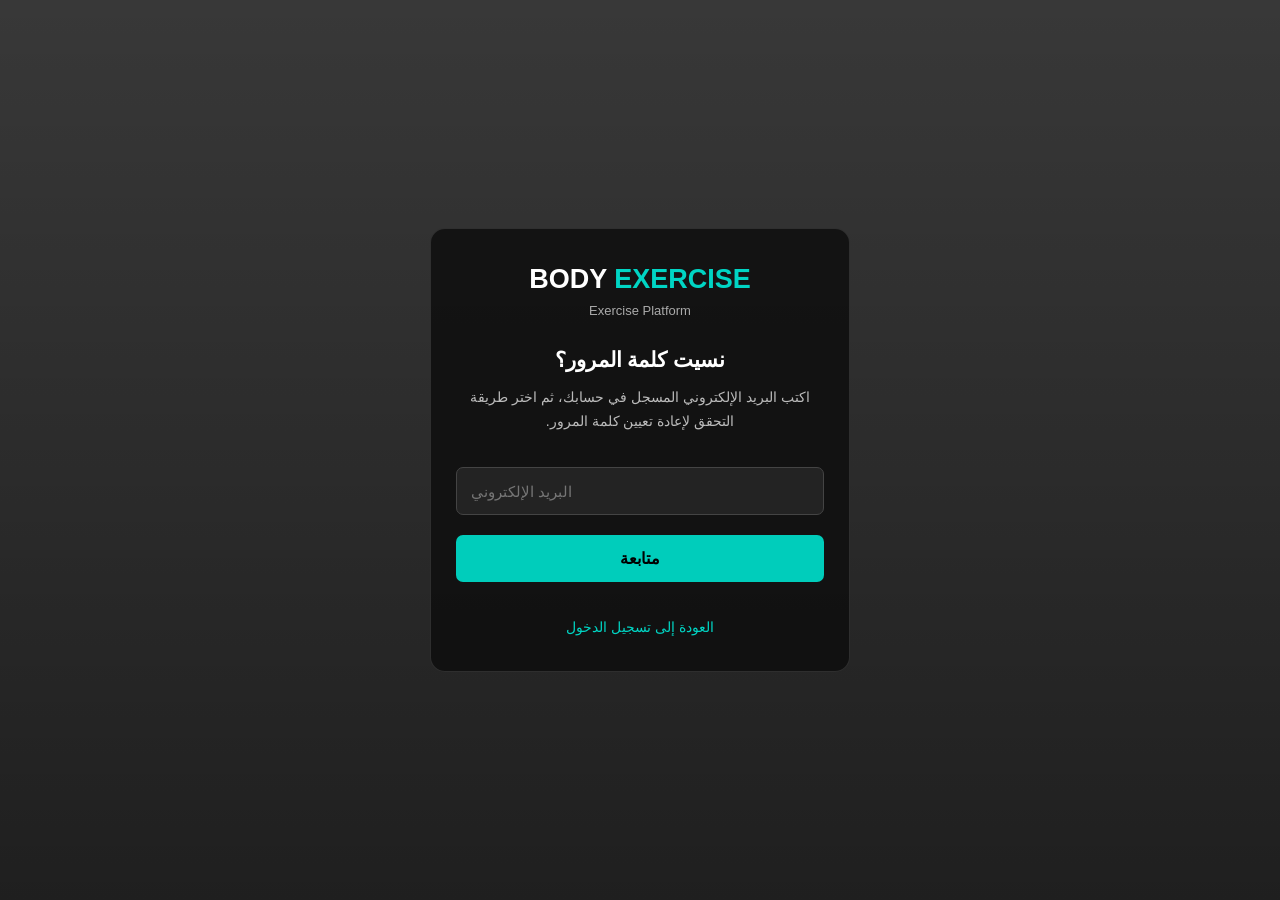
<file: forgot-password.html>
<!DOCTYPE html>
<html lang="ar" dir="rtl">
<head>
  <meta charset="UTF-8">
  <meta name="viewport" content="width=device-width, initial-scale=1.0">
  <title>نسيت كلمة المرور | BODY EXERCISE</title>

  <style>
    * {
      box-sizing: border-box;
      font-family: Arial, sans-serif;
    }

    body {
      margin: 0;
      min-height: 100vh;
      display: flex;
      align-items: center;
      justify-content: center;
      padding: 20px;
      background:
        linear-gradient(rgba(0,0,0,.78), rgba(0,0,0,.88)),
        url("https://raw.githubusercontent.com/hozifaelghapour9-prog/Body-exercise-/main/body-exersice-gym-exact.jpg")
        center/cover fixed;
      color: white;
    }

    .container {
      width: 100%;
      max-width: 420px;
      padding: 35px 25px;
      background: rgba(15,15,15,.88);
      border: 1px solid rgba(255,255,255,.12);
      border-radius: 15px;
      text-align: center;
    }

    .brand {
      direction: ltr;
      font-size: 27px;
      font-weight: bold;
      margin-bottom: 8px;
    }

    .brand span {
      color: #00d5c4;
    }

    .subtitle {
      color: #aaa;
      font-size: 13px;
      margin-bottom: 30px;
    }

    h2 {
      font-size: 21px;
      margin-bottom: 12px;
    }

    p {
      color: #bbb;
      line-height: 1.7;
      font-size: 14px;
    }

    input {
      width: 100%;
      height: 48px;
      margin-top: 20px;
      padding: 0 14px;
      border: 1px solid #444;
      border-radius: 7px;
      outline: none;
      background: rgba(255,255,255,.07);
      color: white;
      font-size: 15px;
      direction: ltr;
      text-align: left;
    }

    input:focus {
      border-color: #00d5c4;
    }

    button {
      width: 100%;
      height: 47px;
      margin-top: 20px;
      border: none;
      border-radius: 7px;
      background: #00cdbb;
      color: #000;
      font-size: 16px;
      font-weight: bold;
      cursor: pointer;
    }

    button:disabled {
      opacity: .6;
      cursor: not-allowed;
    }

    .back {
      display: inline-block;
      margin-top: 22px;
      color: #00d5c4;
      text-decoration: none;
      font-size: 14px;
    }

    #message {
      margin-top: 15px;
      font-size: 13px;
      line-height: 1.6;
    }

    .error {
      color: #ff7777;
    }
  </style>
</head>

<body>
  <div class="container">

    <div class="brand">BODY <span>EXERCISE</span></div>
    <div class="subtitle">Exercise Platform</div>

    <h2>نسيت كلمة المرور؟</h2>

    <p>
      اكتب البريد الإلكتروني المسجل في حسابك،
      ثم اختر طريقة التحقق لإعادة تعيين كلمة المرور.
    </p>

    <input
      id="email"
      type="email"
      placeholder="البريد الإلكتروني"
      autocomplete="email"
    >

    <button id="continueBtn">متابعة</button>

    <div id="message"></div>

    <a class="back" href="login.html">العودة إلى تسجيل الدخول</a>

  </div>

  <script>
    const emailInput = document.getElementById("email");
    const continueBtn = document.getElementById("continueBtn");
    const messageBox = document.getElementById("message");

    function showMessage(message, isError = false) {
      messageBox.textContent = message;
      messageBox.className = isError ? "error" : "";
    }

    continueBtn.addEventListener("click", () => {
      const email = emailInput.value.trim().toLowerCase();

      if (!email) {
        showMessage("من فضلك اكتب البريد الإلكتروني.", true);
        return;
      }

      if (!/^[^\s@]+@[^\s@]+\.[^\s@]+$/.test(email)) {
        showMessage("اكتب بريدًا إلكترونيًا صحيحًا.", true);
        return;
      }

      sessionStorage.setItem("reset_phone_email", email);
      sessionStorage.removeItem("reset_email");
      sessionStorage.removeItem("reset_verified");
      sessionStorage.removeItem("reset_method");

      location.href = "forgot-method.html";
    });

    emailInput.addEventListener("keydown", (event) => {
      if (event.key === "Enter") {
        continueBtn.click();
      }
    });
  </script>
</body>
</html>
</file>
